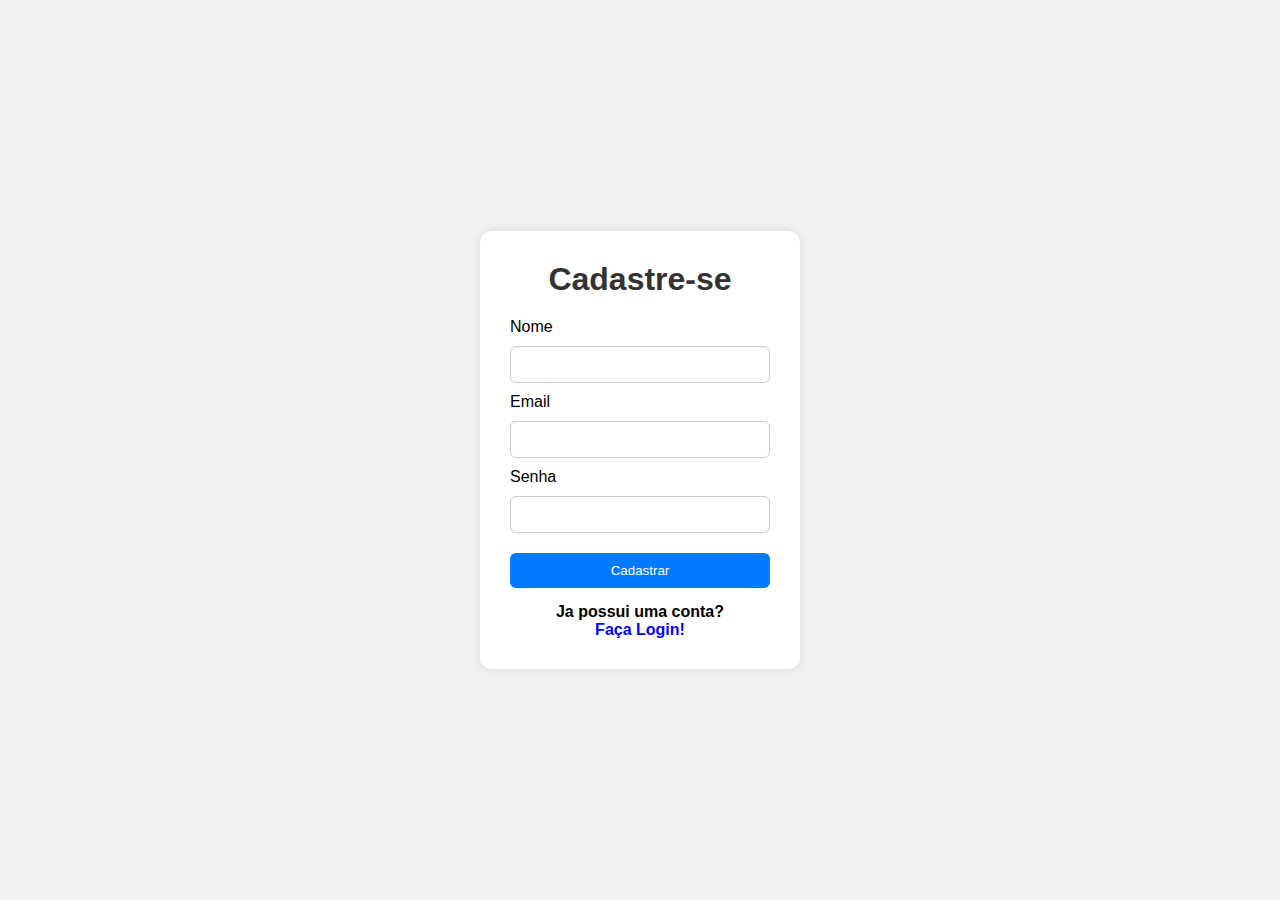
<file: templates/cadastro.html>
<!DOCTYPE html>
<html lang="pt-br">
<head>
    <meta charset="UTF-8">
    <title>Login</title>
    <link rel="stylesheet" href="styles/login.css">
</head>
<body>
    <div class="login-container">
        <div class="login-card">
            <h1>Cadastre-se</h1>
            <form action="/cadastro" method="post" class="campos-login">
                <label for="email">Nome</label>
                <input type="email" name="email" id="nome" required>

                <label for="senha">Email</label>
                <input type="password" name="senha" id="email" required>

                <label for="senha">Senha</label>
                <input type="password" name="senha" id="senha" required>

                <input type="submit" value="Cadastrar" class="btn-login">
            </form>
            <div class="cadastro">
                <p><span class="semconta">Ja possui uma conta?<span> <a href="login.html"><br/> <span class="cadastrese">Faça Login!</span></a></p>
            </div>
        </div>
    </div>
</body>
</html>
</file>
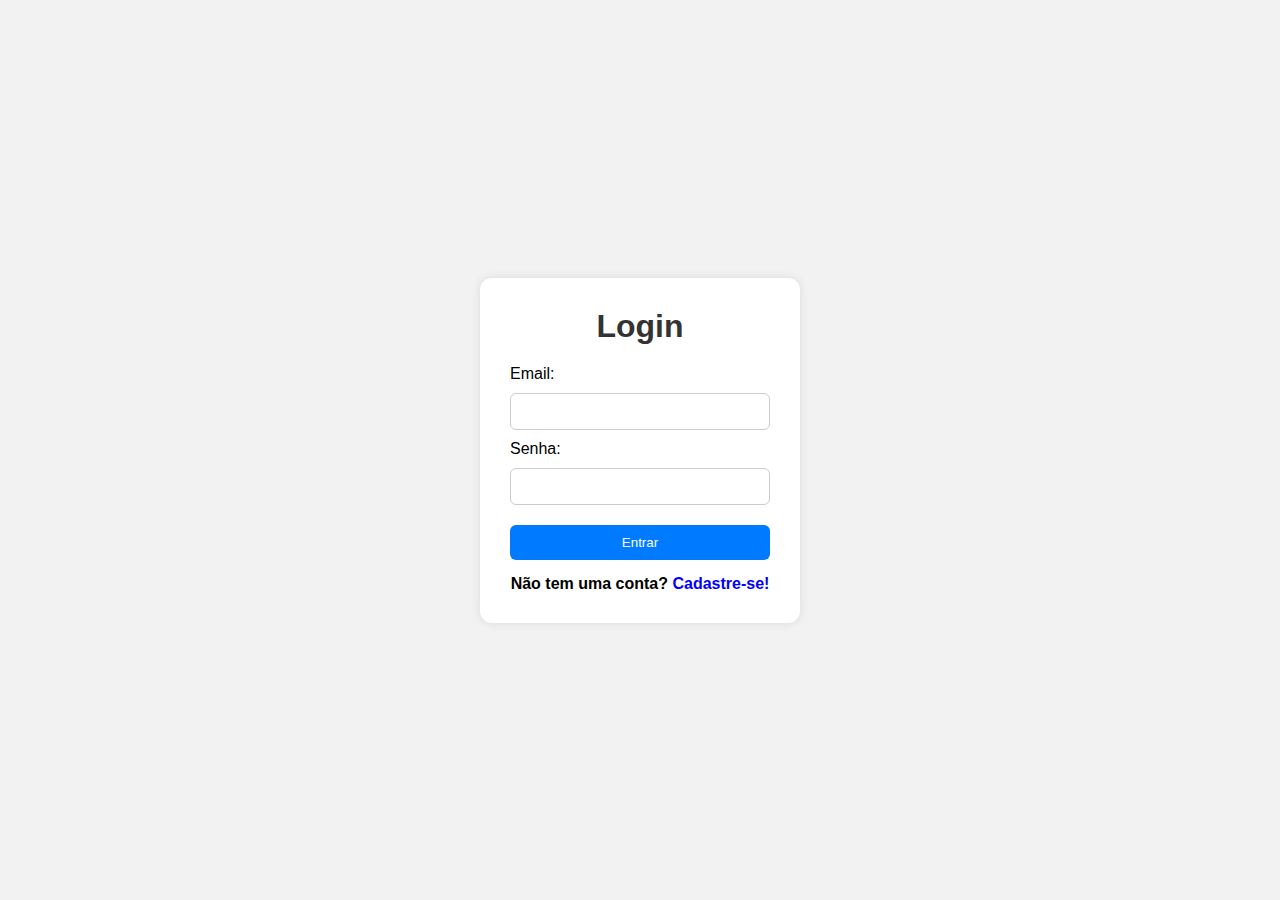
<file: templates/login.html>
<!DOCTYPE html>
<html lang="pt-br">
<head>
    <meta charset="UTF-8">
    <title>Login</title>
    <link rel="stylesheet" href="styles/login.css">
</head>
<body>
    <div class="login-container">
        <div class="login-card">
            <h1>Login</h1>
            <form action="/login" method="post" class="campos-login">
                <label for="email">Email:</label>
                <input type="email" name="email" id="email" required>

                <label for="senha">Senha:</label>
                <input type="password" name="senha" id="senha" required>

                <input type="submit" value="Entrar" class="btn-login">
            </form>
            <div class="cadastro">
                <p><span class="semconta">Não tem uma conta?<span> <a href="cadastro.html"> <span class="cadastrese">Cadastre-se!</span></a></p>
            </div>
        </div>
    </div>
</body>
</html>
</file>
<file: templates/styles/login.css>
/* Reset básico */
* {
    margin: 0;
    padding: 0;
    box-sizing: border-box;
    font-family: Arial, sans-serif;
}

body {
    background-color: #f2f2f2;
    display: flex;
    align-items: center;
    justify-content: center;
    height: 100vh;
}

.login-container {
    display: flex;
    justify-content: center;
    align-items: center;
}

.login-card {
    background-color: #ffffff;
    padding: 30px;
    border-radius: 12px;
    box-shadow: 0 0 10px rgba(0, 0, 0, 0.1);
    width: 320px;
}

.login-card h1 {
    margin-bottom: 20px;
    text-align: center;
    color: #333;
}

.campos-login {
    display: flex;
    flex-direction: column;
    gap: 10px;
}

.campos-login input[type="email"],
.campos-login input[type="password"] {
    padding: 10px;
    border: 1px solid #ccc;
    border-radius: 6px;
}

.btn-login {
    margin-top: 10px;
    padding: 10px;
    background-color: #007bff;
    color: white;
    border: none;
    border-radius: 6px;
    cursor: pointer;
    transition: background-color 0.3s ease;
}

.btn-login:hover {
    background-color: #0056b3;
}

.cadastro {
    margin-top: 15px;
    text-align: center;
}

.cadastro a {
    color: #007bff;
    text-decoration: none;

}

.cadastro span {
    font-weight: bold;
}

.cadastro a:hover {
    text-decoration: underline;
}

.cadastrese{
    color: blue;
}
.semconta{
    color: black;
}
</file>
